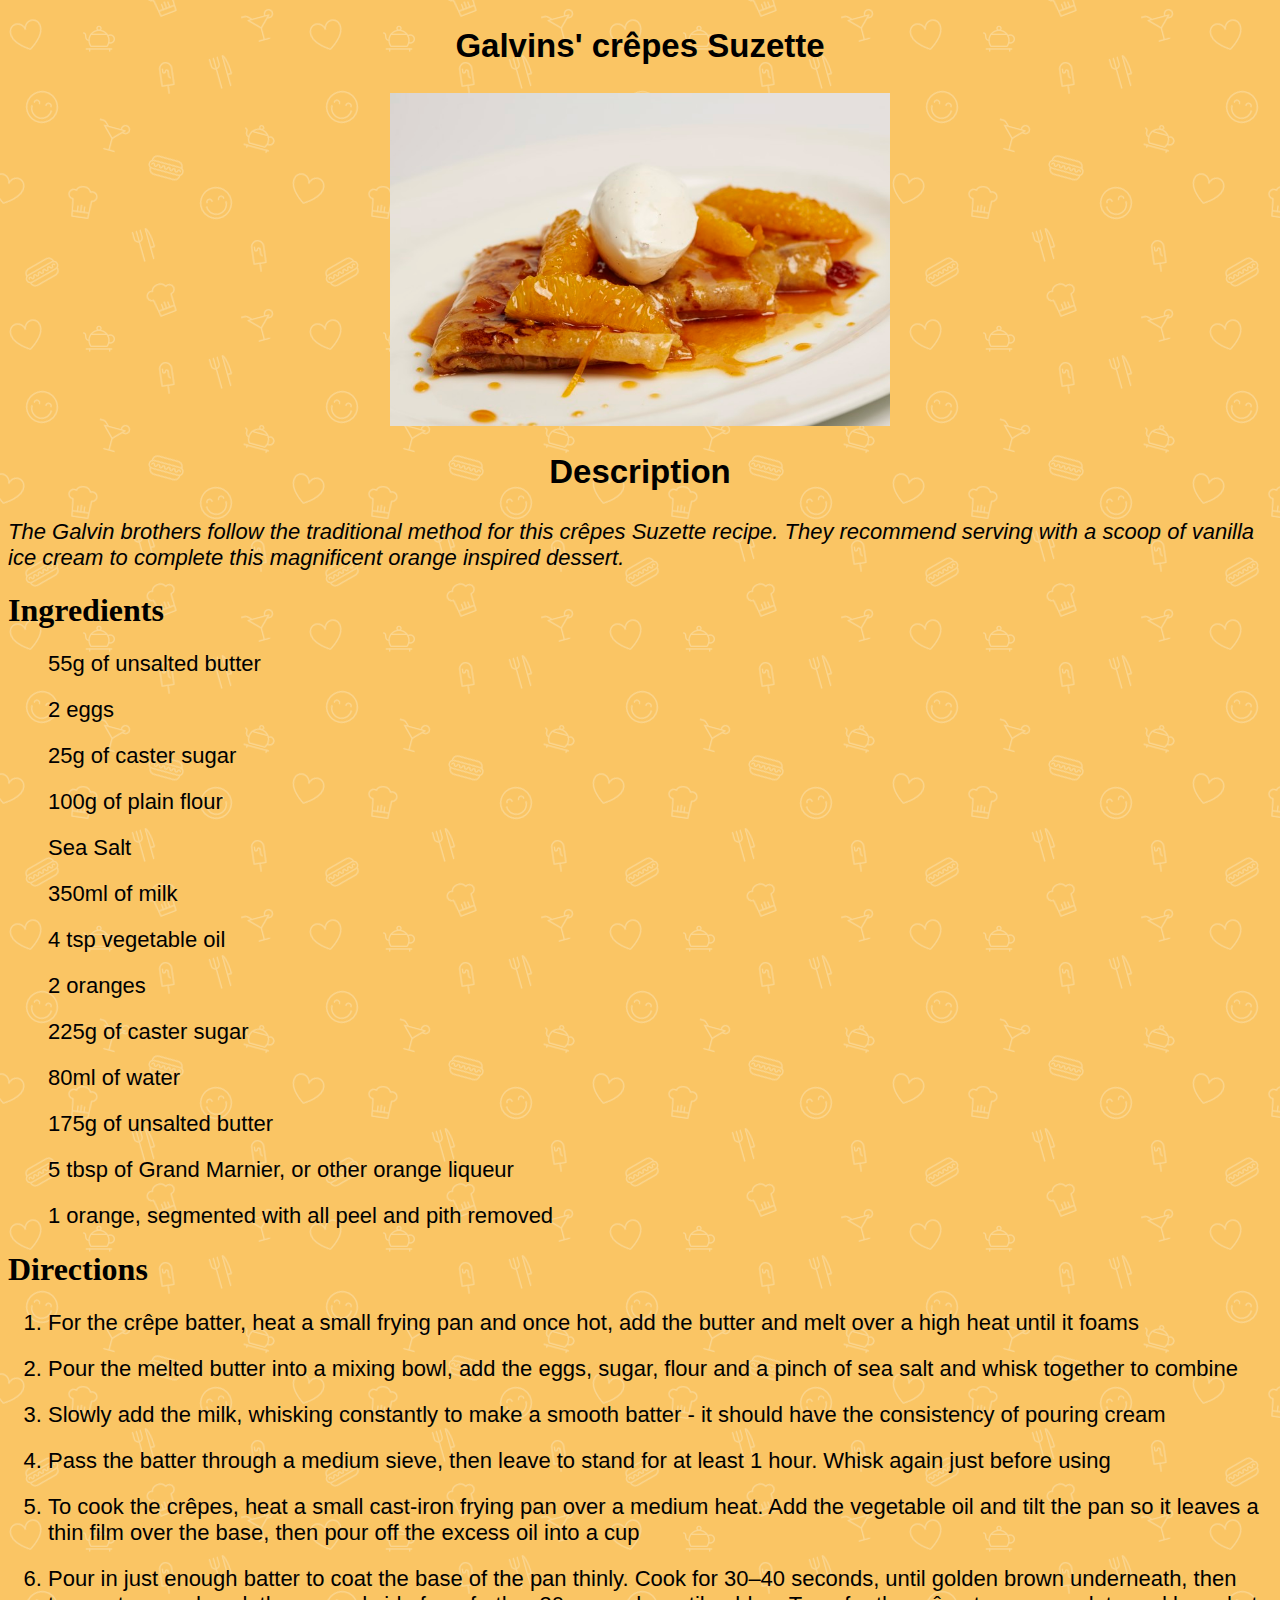
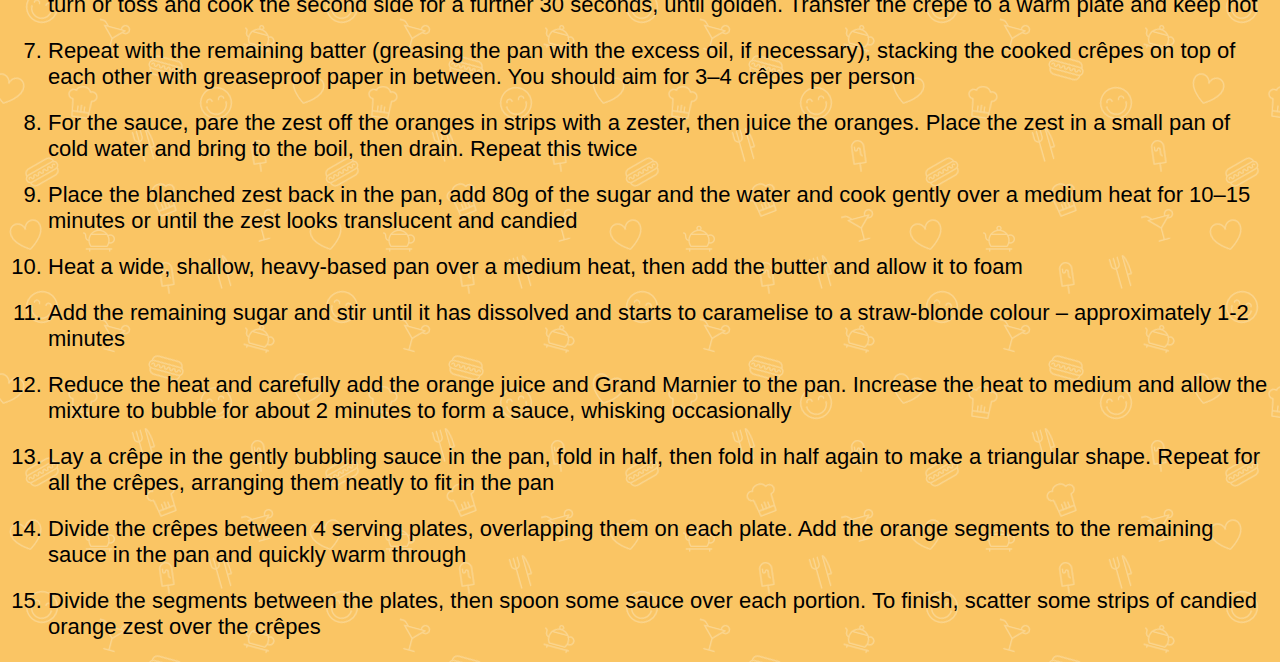
<file: recipes/crepe.html>
<!DOCTYPE html>
<html lang="en">
<head>
    <meta charset="UTF-8">
    <title>Document</title>
    <link rel="stylesheet" href="../css/style.css">
</head>

<body>
<div class="heading"><h2>Galvins' crêpes Suzette</h2></div>
<img class="pages" src="../images/crere.jpg">
<div class="heading"><h2>Description</h2></div>
<p><em>The Galvin brothers follow the traditional method for this crêpes Suzette recipe. They recommend serving with a scoop of vanilla ice cream to complete this magnificent orange inspired dessert.</em></p>
<h1>Ingredients</h1>
<div class="list"><ul>
    <li>55g of unsalted butter</li>
    <li>2 eggs</li>
    <li>25g of caster sugar</li>
    <li>100g of plain flour</li>
    <li>Sea Salt</li>
    <li>350ml of milk</li>
    <li>4 tsp vegetable oil</li>
    <li>2 oranges</li>
    <li>225g of caster sugar</li>
    <li>80ml of water</li>
    <li>175g of unsalted butter</li>
    <li>5 tbsp of Grand Marnier, or other orange liqueur</li>
    <li>1 orange, segmented with all peel and pith removed</li>
</ul></div>

<h1>Directions</h1>

<div class="list"><ol>
    <li>For the crêpe batter, heat a small frying pan and once hot, add the butter and melt over a high heat until it foams</li>
    <li>Pour the melted butter into a mixing bowl, add the eggs, sugar, flour and a pinch of sea salt and whisk together to combine</li>
    <li>Slowly add the milk, whisking constantly to make a smooth batter - it should have the consistency of pouring cream</li>
    <li>Pass the batter through a medium sieve, then leave to stand for at least 1 hour. Whisk again just before using</li>
    <li>To cook the crêpes, heat a small cast-iron frying pan over a medium heat. Add the vegetable oil and tilt the pan so it leaves a thin film over the base, then pour off the excess oil into a cup</li>
    <li>Pour in just enough batter to coat the base of the pan thinly. Cook for 30–40 seconds, until golden brown underneath, then turn or toss and cook the second side for a further 30 seconds, until golden. Transfer the crêpe to a warm plate and keep hot</li>
    <li>Repeat with the remaining batter (greasing the pan with the excess oil, if necessary), stacking the cooked crêpes on top of each other with greaseproof paper in between. You should aim for 3–4 crêpes per person</li>
    <li>For the sauce, pare the zest off the oranges in strips with a zester, then juice the oranges. Place the zest in a small pan of cold water and bring to the boil, then drain. Repeat this twice</li>
    <li>Place the blanched zest back in the pan, add 80g of the sugar and the water and cook gently over a medium heat for 10–15 minutes or until the zest looks translucent and candied</li>
    <li>Heat a wide, shallow, heavy-based pan over a medium heat, then add the butter and allow it to foam</li>
    <li>Add the remaining sugar and stir until it has dissolved and starts to caramelise to a straw-blonde colour – approximately 1-2 minutes</li>
    <li>Reduce the heat and carefully add the orange juice and Grand Marnier to the pan. Increase the heat to medium and allow the mixture to bubble for about 2 minutes to form a sauce, whisking occasionally</li>
    <li>Lay a crêpe in the gently bubbling sauce in the pan, fold in half, then fold in half again to make a triangular shape. Repeat for all the crêpes, arranging them neatly to fit in the pan</li>
    <li>Divide the crêpes between 4 serving plates, overlapping them on each plate. Add the orange segments to the remaining sauce in the pan and quickly warm through</li>
    <li>Divide the segments between the plates, then spoon some sauce over each portion. To finish, scatter some strips of candied orange zest over the crêpes</li>
</ol></div>
</body>


</html>
</file>
<file: css/style.css>
body {
    background-color: rgba(255, 228, 196, 0.863);
    background-image: url(../images/food.jpg);
}

.heading {
    text-align: center;
}

img.pages {
    display: block;
    margin-left: auto;
    margin-right: auto;
}

p,
.heading,
.list {
    font-family: -apple-system,BlinkMacSystemFont,"Segoe UI",Roboto,Oxygen-Sans,Ubuntu,Cantarell,"Helvetica Neue",sans-serif;
    font-size: 22px;
    margin-top: 20px;
    margin-bottom: 20px;
}

img {
    height: auto;
    width: 500px;
}

li {
    margin-bottom: 20px;
}

ul {
    list-style: none;
}
</file>
